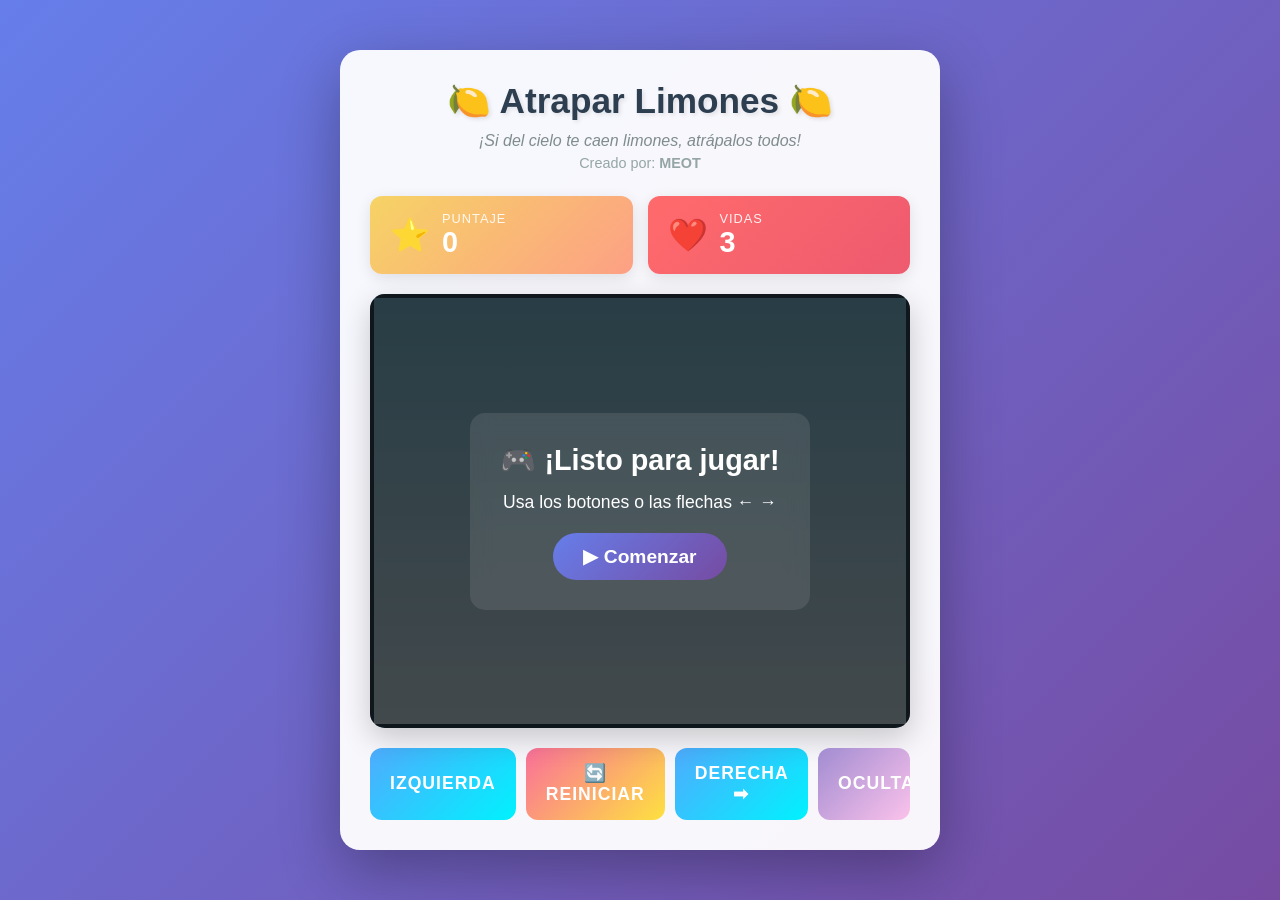
<file: index.html>
<!DOCTYPE html>
<html lang="es">
<head>
  <meta charset="UTF-8">
  <meta name="viewport" content="width=device-width, initial-scale=1.0">
  <title>🍋 Atrapar Limones</title>
  <link rel="stylesheet" href="limones.css">
</head>
<body>

<div class="contenedor-juego">
  
  <!-- Encabezado -->
  <header class="encabezado">
    <h1>🍋 Atrapar Limones 🍋</h1>
    <p class="subtitulo">¡Si del cielo te caen limones, atrápalos todos!</p>
    <p class="autor">Creado por: <strong>MEOT</strong></p>
  </header>

  <!-- Panel de puntuación -->
  <div class="panel-info">
    <div class="caja-info puntaje">
      <span class="icono">⭐</span>
      <div class="info-texto">
        <small>Puntaje</small>
        <strong id="txtPuntaje">0</strong>
      </div>
    </div>
    
    <div class="caja-info vidas">
      <span class="icono">❤️</span>
      <div class="info-texto">
        <small>Vidas</small>
        <strong id="txtVidas">3</strong>
      </div>
    </div>
  </div>

  <!-- Área de juego -->
  <div class="area-juego-wrapper">
    <canvas id="areaJuego" width="500" height="400"></canvas>
    <div class="overlay-inicio" id="overlayInicio">
      <div class="mensaje-inicio">
        <h2>🎮 ¡Listo para jugar!</h2>
        <p>Usa los botones o las flechas ← →</p>
        <button onclick="iniciar()" class="btn-iniciar">▶ Comenzar</button>
      </div>
    </div>
  </div>

  <!-- Controles -->
<!-- Controles -->
<div class="controles">
  <button onclick="moverIzquierda()" class="btn-control" title="Mover izquierda">
    Izquierda
  </button>

  <button onclick="reiniciar()" class="btn-control btn-reiniciar" title="Reiniciar juego">
    🔄 Reiniciar
  </button>

  <button onclick="moverDerecha()" class="btn-control" title="Mover derecha">
    Derecha ➡
  </button>

  <!-- ✅ Botón Desaparecer con clase específica -->
  <button onclick="desaparecerPersonaje()" class="btn-control btn-desaparecer" title="Hacer invisible al personaje">
    Ocultar
  </button>
</div>

</div>

<script src="limones.js"></script>

</body>
</html>
</file>
<file: limones.css>
/* ===== RESET Y BASE ===== */
* {
  margin: 0;
  padding: 0;
  box-sizing: border-box;
}

body {
  font-family: 'Segoe UI', Tahoma, Geneva, Verdana, sans-serif;
  background: linear-gradient(135deg, #667eea 0%, #764ba2 100%);
  min-height: 100vh;
  display: flex;
  justify-content: center;
  align-items: center;
  padding: 20px;
}

/* ===== CONTENEDOR PRINCIPAL ===== */
.contenedor-juego {
  background: rgba(255, 255, 255, 0.95);
  border-radius: 20px;
  padding: 30px;
  box-shadow: 0 20px 60px rgba(0, 0, 0, 0.3);
  max-width: 600px;
  width: 100%;
}

/* ===== ENCABEZADO ===== */
.encabezado {
  text-align: center;
  margin-bottom: 25px;
}

.encabezado h1 {
  color: #2c3e50;
  font-size: 2.2em;
  margin-bottom: 10px;
  text-shadow: 2px 2px 4px rgba(0,0,0,0.1);
}

.subtitulo {
  color: #7f8c8d;
  font-style: italic;
  margin-bottom: 5px;
}

.autor {
  color: #95a5a6;
  font-size: 0.9em;
}

/* ===== PANEL DE INFORMACIÓN ===== */
.panel-info {
  display: flex;
  justify-content: space-around;
  margin-bottom: 20px;
  gap: 15px;
}

.caja-info {
  flex: 1;
  display: flex;
  align-items: center;
  padding: 15px 20px;
  border-radius: 12px;
  box-shadow: 0 4px 15px rgba(0,0,0,0.1);
  transition: transform 0.2s;
}

.caja-info:hover {
  transform: translateY(-3px);
}

.caja-info.puntaje {
  background: linear-gradient(135deg, #f6d365 0%, #fda085 100%);
}

.caja-info.vidas {
  background: linear-gradient(135deg, #ff6b6b 0%, #ee5a6f 100%);
}

.icono {
  font-size: 2em;
  margin-right: 12px;
}

.info-texto {
  display: flex;
  flex-direction: column;
  color: white;
}

.info-texto small {
  font-size: 0.8em;
  opacity: 0.9;
  text-transform: uppercase;
  letter-spacing: 1px;
}

.info-texto strong {
  font-size: 1.8em;
  font-weight: bold;
}

/* ===== ÁREA DE JUEGO ===== */
.area-juego-wrapper {
  position: relative;
  border-radius: 15px;
  overflow: hidden;
  box-shadow: 0 10px 30px rgba(0,0,0,0.2);
  margin-bottom: 20px;
}

#areaJuego {
  display: block;
  width: 100%;
  background: linear-gradient(to bottom, #87CEEB 0%, #E0F6FF 100%);
  border: 4px solid #34495e;
}

/* ===== OVERLAY DE INICIO ===== */
.overlay-inicio {
  position: absolute;
  top: 0;
  left: 0;
  width: 100%;
  height: 100%;
  background: rgba(0, 0, 0, 0.7);
  display: flex;
  justify-content: center;
  align-items: center;
  z-index: 10;
}

.overlay-inicio.oculto {
  display: none;
}

.mensaje-inicio {
  text-align: center;
  color: white;
  padding: 30px;
  background: rgba(255, 255, 255, 0.1);
  border-radius: 15px;
  backdrop-filter: blur(10px);
}

.mensaje-inicio h2 {
  margin-bottom: 15px;
  font-size: 1.8em;
}

.mensaje-inicio p {
  margin-bottom: 20px;
  font-size: 1.1em;
}

.btn-iniciar {
  padding: 12px 30px;
  font-size: 1.2em;
  background: linear-gradient(135deg, #667eea 0%, #764ba2 100%);
  color: white;
  border: none;
  border-radius: 25px;
  cursor: pointer;
  transition: all 0.3s;
  font-weight: bold;
}

.btn-iniciar:hover {
  transform: scale(1.1);
  box-shadow: 0 5px 20px rgba(102, 126, 234, 0.5);
}

/* ===== CONTROLES ===== */
.controles {
  display: flex;
  justify-content: space-between;
  gap: 10px;
}

.btn-control {
  flex: 1;
  padding: 15px 20px;
  font-size: 1.1em;
  font-weight: bold;
  border: none;
  border-radius: 12px;
  cursor: pointer;
  transition: all 0.2s;
  text-transform: uppercase;
  letter-spacing: 1px;
}

.btn-control:not(.btn-reiniciar) {
  background: linear-gradient(135deg, #4facfe 0%, #00f2fe 100%);
  color: white;
}

.btn-control:not(.btn-reiniciar):hover {
  transform: translateY(-3px);
  box-shadow: 0 5px 15px rgba(79, 172, 254, 0.4);
}

.btn-control:not(.btn-reiniciar):active {
  transform: translateY(0);
}

.btn-reiniciar {
  background: linear-gradient(135deg, #fa709a 0%, #fee140 100%);
  color: white;
}

.btn-reiniciar:hover {
  transform: translateY(-3px);
  box-shadow: 0 5px 15px rgba(250, 112, 154, 0.4);
}

/*======agregado
/* ===== BOTÓN DESAPARECER ===== */
.btn-desaparecer {
  background: linear-gradient(135deg, #a18cd1 0%, #fbc2eb 100%) !important;
  color: white;
  position: relative;
  overflow: hidden;
}

.btn-desaparecer:hover {
  transform: translateY(-3px);
  box-shadow: 0 5px 15px rgba(161, 140, 209, 0.5);
  background: linear-gradient(135deg, #fbc2eb 0%, #a18cd1 100%) !important;
}

.btn-desaparecer:active {
  transform: translateY(0);
}

/* Efecto de fantasma animado */
.btn-desaparecer::before {
  content: '';
  position: absolute;
  left: 10px;
  top: 50%;
  transform: translateY(-50%);
  font-size: 1.2em;
  animation: ghostFloat 2s ease-in-out infinite;
}

@keyframes ghostFloat {
  0%, 100% { transform: translateY(-50%) translateX(0); }
  50% { transform: translateY(-50%) translateX(3px); }
}

/*=======



/* ===== ANIMACIONES ===== */
@keyframes bounce {
  0%, 100% { transform: translateY(0); }
  50% { transform: translateY(-10px); }
}

.caja-info.puntaje strong {
  animation: bounce 2s infinite;
}

/* ===== RESPONSIVE ===== */
@media (max-width: 600px) {
  .contenedor-juego {
    padding: 20px;
  }
  
  .encabezado h1 {
    font-size: 1.6em;
  }
  
  .btn-control {
    padding: 12px 10px;
    font-size: 0.9em;
  }
}
</file>
